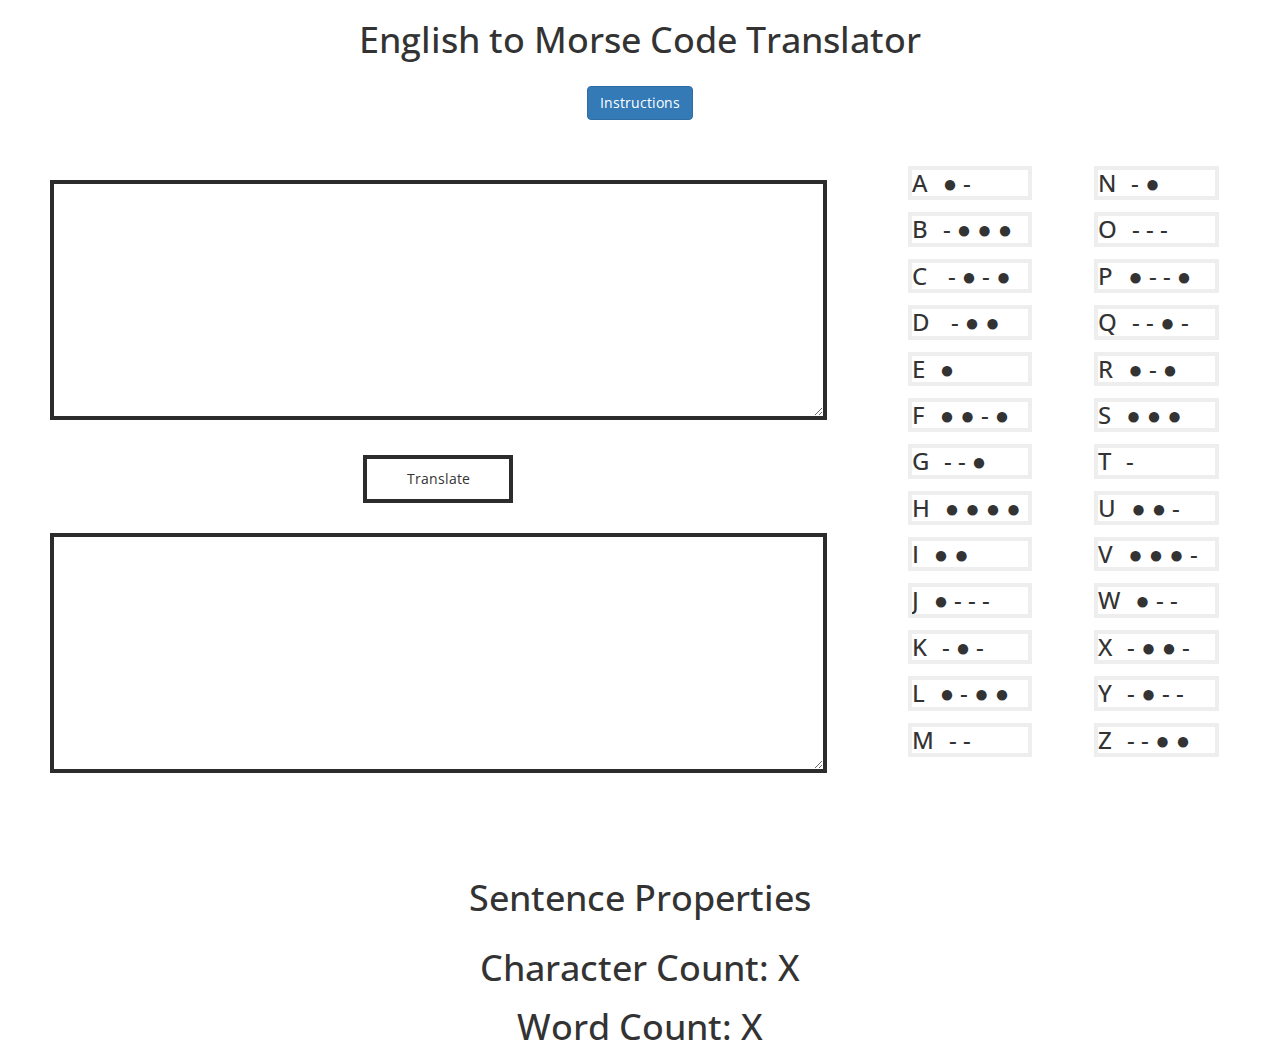
<file: index.html>
<!DOCTYPE html>
<html>
    <head>
        <meta http-equiv="content-type" content="text/html; charset=UTF-8">
        <meta charset="utf-8">

        <meta name="viewport" content="width=device-width, initial-scale=1">
        <meta name="description" content="">
        <meta name="author" content="">
        <link rel="shortcut icon" href="favicon.ico" type="image/x-icon">
        <link rel="icon" href="favicon.ico" type="image/x-icon">
        <link rel="stylesheet" href="styles.css">
        <link rel="stylesheet" href="bootstrap.min.css">
        <link href="https://fonts.googleapis.com/css?family=Open+Sans" rel="stylesheet">

        <title>Morse Code</title>

 
        <!-- HTML5 shiv and Respond.js IE8 support of HTML5 elements and media queries -->
        <!--[if lt IE 9]>
<script src="https://oss.maxcdn.com/html5shiv/3.7.2/html5shiv.min.js"></script>
<script src="https://oss.maxcdn.com/respond/1.4.2/respond.min.js"></script>
<![endif]-->
       
       <script src="jquery-2.1.3.min.js"></script>
       
        <script src="main.js">
              
        </script>
        
    </head>

    <body>
        
        <section class="contact">
            <h1>English to Morse Code Translator</h1>
            <h1><button type="button" class="btn btn-primary" data-toggle="modal" data-target="#exampleModal" data-whatever="@mdo">Instructions</button></h1> 

            <div class="modal fade" id="exampleModal" tabindex="-1" role="dialog" aria-labelledby="exampleModalLabel">
                <div class="modal-dialog" role="document">
                    <div class="modal-content">
                        <h1>Translator instructions:</h1>
                        <p>Enter in the text you wish to translate, and press translate, or hit the enter button</p>
                        <p>Please only use letters a-z and numbers</p>
                        <p>Capitalization does not matter</p>
                        <br>
                        <button type="button" class="btn btn-default" data-dismiss="modal">Close</button>
                        <br>
                        <br>
                    </div><!-- modal-content -->
                </div><!-- modal-dialouge -->
            </div><!-- modal -->
        <br>

        <form id="">

            <div class="container-fluid interface">
                <div class="row">
                    <div class="col-sm-8">
                        <textarea class="input" type="text" id="txtInput" cols="40" rows="5"></textarea>
                        
                        
                        <input type="button" class="button"  onclick="someFunc()" value = "Translate">


                        <textarea readonly class="input output" type="text" id="txtOutput" cols="40" rows="5"></textarea>
                    </div><!-- col -->
                    <div class="col-sm-4">
                        <div class="container-fluid">
                            <div class="row">
                                <div class="col-sm-6">
                                    <ul class="morse-letters">
                                        <li>
                                            <h3 class="letter a"><span>A</span>&#9679; -</h3>
                                        </li>
                                        <li>
                                            <h3 class="letter b"><span>B</span>- &#9679; &#9679; &#9679;</h3>
                                        </li>
                                        <li>
                                            <h3 class="letter c"><span>C</span> - &#9679; - &#9679;</h3>
                                        </li>
                                        <li>
                                            <h3 class="letter d"><span>D</span> - &#9679; &#9679;</h3>
                                        </li>
                                        <li>
                                            <h3 class="letter e"><span>E</span>&#9679;</h3>
                                        </li>
                                        <li>
                                            <h3 class="letter f"><span>F</span>&#9679; &#9679; - &#9679;</h3>
                                        </li>
                                        <li>
                                            <h3 class="letter g"><span>G</span>- - &#9679;</h3>
                                        </li>
                                        <li>
                                            <h3 class="letter h"><span>H</span>&#9679; &#9679; &#9679; &#9679;</h3>
                                        </li>
                                        <li>
                                            <h3 class="letter i"><span>I</span>&#9679; &#9679;</h3>
                                        </li>
                                        <li>
                                            <h3 class="letter j"><span>J</span>&#9679; - - -</h3>
                                        </li>
                                        <li>
                                            <h3 class="letter k"><span>K</span>- &#9679; -</h3>
                                        </li>
                                        <li>
                                            <h3 class="letter l"><span>L</span>&#9679; - &#9679; &#9679;</h3>
                                        </li>
                                        <li>
                                            <h3 class="letter m"><span>M</span>- -</h3>
                                        </li>
                                    </ul>    
                                    
                                </div>
                                <div class="col-sm-6">
                                    <ul class="morse-letters">
                                        <li>
                                            <h3 class="letter n"><span>N</span>- &#9679;</h3>
                                        </li>
                                        <li>
                                            <h3 class="letter o"><span>O</span>- - -</h3>
                                        </li>
                                        <li>
                                            <h3 class="letter p"><span>P</span>&#9679; - - &#9679;</h3>
                                        </li>
                                        <li>
                                            <h3 class="letter q"><span>Q</span>- - &#9679; -</h3>
                                        </li>
                                        <li>
                                            <h3 class="letter r"><span>R</span>&#9679; - &#9679;</h3>
                                        </li>
                                        <li>
                                            <h3 class="letter s"><span>S</span>&#9679; &#9679; &#9679;</h3>
                                        </li>
                                        <li>
                                            <h3 class="letter t"><span>T</span>-</h3>
                                        </li>
                                        <li>
                                            <h3 class="letter u"><span>U</span>&#9679; &#9679; -</h3>
                                        </li>
                                        <li>
                                            <h3 class="letter v"><span>V</span>&#9679; &#9679; &#9679; -</h3>
                                        </li>
                                        <li>
                                            <h3 class="letter w"><span>W</span>&#9679; - -</h3>
                                        </li>
                                        <li>
                                            <h3 class="letter x"><span>X</span>- &#9679; &#9679; -</h3>
                                        </li>
                                        <li>
                                            <h3 class="letter y"><span>Y</span>- &#9679; - -</h3>
                                        </li>
                                        <li>
                                            <h3 class="letter z"><span>Z</span>- - &#9679; &#9679;</h3>
                                        </li>

                                    </ul>
                                </div>
                            </div>
                        </div>
                    </div><!-- col -->
                </div><!-- row -->
            </div><!-- container-fluid -->


        </form>


    <section class="word-properties">
        <div class="row">
            <div class="container">
                <h1>Sentence Properties</h1>
                <div class="col-sm-12">
                    <h1>Character Count: <span id="character-count">X</span></h1>
                    <h1>Word Count: <span id="word-count">X</span></h1>
                </div><!-- col -->
                <div class="hidden">
                    <h1>Verb Type: <span id="word-type2">X</span></h1>
                    <h1>Infinitive Type: <span id="verb-type">X</span></h1>
                    <input name="wordcount" id="wordcount" type="text" value="" size="6">
                </div><!-- col -->
            </div><!-- container -->
        </div><!-- row -->
    </section><!-- word-properties -->



        
        <!-- JavaScript -->
        <script src="bootstrap.min.js"></script>
    </body>
</html>
</file>
<file: styles.css>
/* ===============================
Custom CSS
By: Levi Villarreal
For: 
Completed: 
=============================== */



/* ===============================
General
=============================== */
body {
    -webkit-font-smoothing: antialiased;
    text-rendering: optimizelegibility;
    font-family: 'Open Sans', sans-serif;

}

/* ===============================
Typography
=============================== */

* {
    font-family: 'Open Sans', sans-serif;
}

a {
    -moz-transition: all 1s;
    -o-transition: all 1s;
    -ms-transition: all 1s;
    -webkit-transition: all 1s;
    transition: all 1s;  
}

a:hover {
    -moz-transition: all 1s;
    -o-transition: all 1s;
    -ms-transition: all 1s;
    -webkit-transition: all 1s;
    transition: all 1s;
}

h1 {
    text-align: center;
    font-family: 'Open Sans', sans-serif;
}

h2 {
    text-align: center;
}

a:hover {
    text-decoration: none;
    background: none !important;
}

/* ===============================
Global
=============================== */

.row, .col-sm-6 {
    margin: 0;
    padding: 0;
}

.row {
    margin: 0;
    padding: 0;
}

h2 > a {
    position: relative;
    text-decoration: none;
}

h2 > a:hover {
}

h2 > a:before {
    content: "";
    position: absolute;
    width: 100%;
    height: 2px;
    bottom: 0;
    left: 0;
    background-color: #23527C;
    visibility: hidden;
    -webkit-transform: scaleX(0);
    transform: scaleX(0);
    -webkit-transition: all 0.3s ease-in-out 0s;
    transition: all 0.3s ease-in-out 0s;
}

h2 > a:hover:before {
    visibility: visible;
    -webkit-transform: scaleX(1);
    transform: scaleX(1);
}

ul {
    list-style: none;
}

/* ===============================
    Interface
=============================== */

textarea {
    border: #2c2c2c solid 4px;
    
}

textarea.input {
    height: 240px;
    width: 100%;
    margin: 30px 0;
    font-size: 22px;
    padding: 22px
}

textarea#txtOutput {
    letter-spacing: -30 !important;
    word-spacing: 2em
}

input.button {
    padding: 10px 30px;
    margin: 0px 7px;
    min-width: 150px;
    background: #fff;
    border: #2c2c2c solid 4px;
}

.interface {
    padding: 50px !important;
    margin-top: -50px;
}

.letter {
    outline: #eee solid 4px;
    text-align: left;
}

.letter span {
    padding-right: 15px;
}









#contact-form label {
    display: block;
    font-size: 16px;
    font-weight: bold;
    text-transform: uppercase;
    padding-bottom: 10px;
}

.contact {
    text-align: center;
}


input#wordcount {
    display: none;
}

.hidden1 {
    visibility: hidden;
}

.newverb, .hidden {
    display: none !important;
}
</file>
